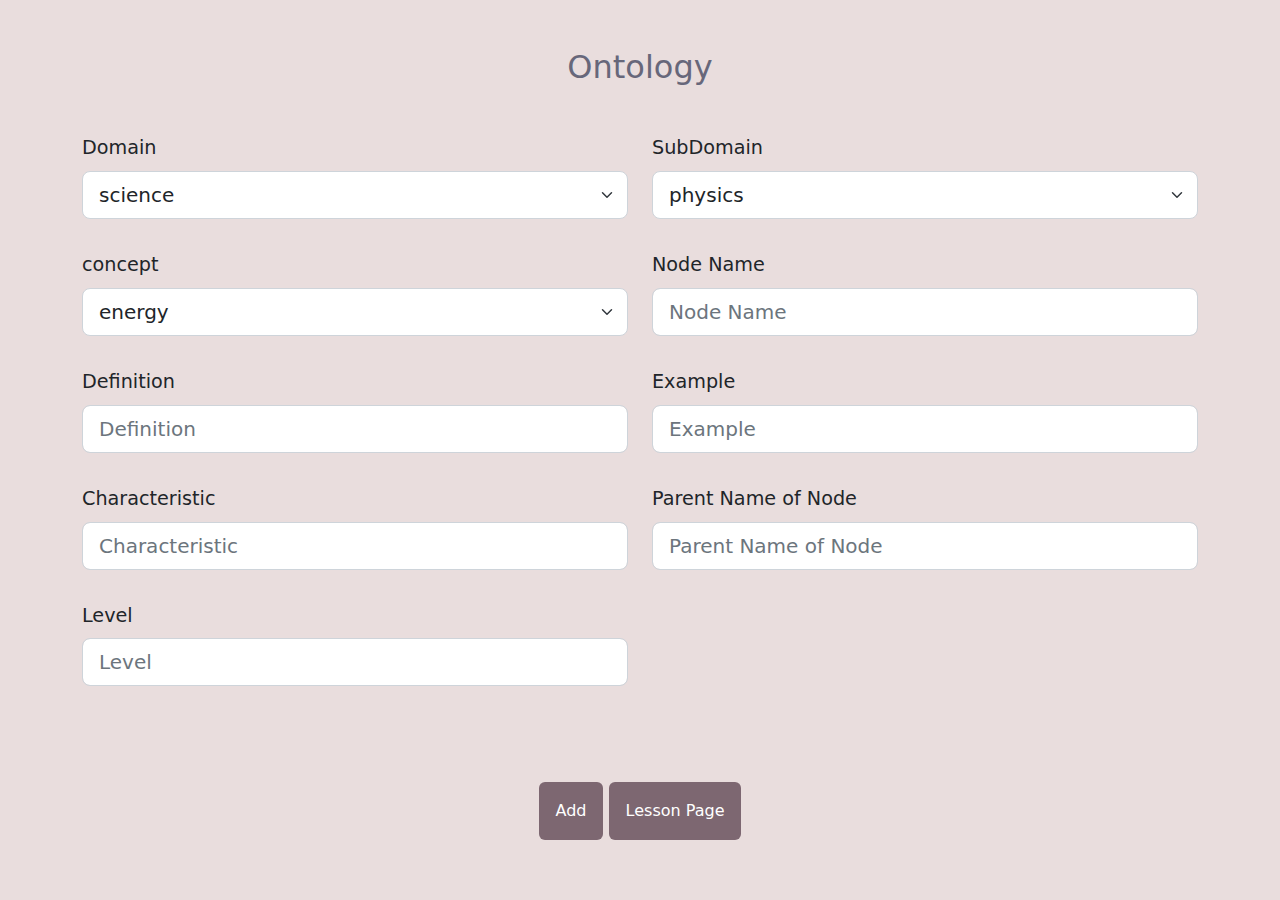
<file: index.html>
<html>
<head>
    <title>Ontology</title>
    <link rel="stylesheet" href="css/bootstrap.min.css">
    <link rel="stylesheet" href="css/style.css">

</head>
<body>
  
    <div class="container m-auto mt-5">
      <h2 class="text-center text-color"> Ontology</h2>
      <form>
      <div class="row mt-5">
        <div class="mb-3 col-md-6">
          <label for="exampleFormControlInput6" class="form-label">Domain</label>
          <select name="domain" id="exampleFormControlInput6" class="form-select form-select-lg mb-3" aria-label=".form-select-lg example">
            <option value="science">science</option>
          </select>
        </div>
      <div class="mb-3 col-md-6">
          <label for="exampleFormControlInput7" class="form-label">SubDomain</label>
          <select name="subDomain" id="exampleFormControlInput7" class="form-select form-select-lg mb-3" aria-label=".form-select-lg example">
            <option value="physics">physics</option>
          </select>
        </div>
      <div class="mb-3 col-md-6">
          <label for="exampleFormControlInput8" class="form-label">concept</label>
          <select name="concept" id="exampleFormControlInput8" class="form-select form-select-lg mb-3" aria-label=".form-select-lg example">
            <option value="energy">energy</option>
          </select>
        </div>
          <div class="mb-3 col-md-6">
            <label for="exampleFormControlInput1" class="form-label">Node Name</label>
            <input type="text" id="exampleFormControlInput1" class="form-control form-select-lg mb-3" placeholder="Node Name" aria-label="Node Name">
          </div>
          <div class=" mb-3 col-md-6">
            <label for="exampleFormControlInput2" class="form-label">Definition</label>
            <input type="text" id="exampleFormControlInput2" class="form-control form-select-lg mb-3" placeholder="Definition" aria-label="Definition">
          </div>
          <div class=" mb-3 col-md-6">
            <label for="exampleFormControlInput3" class="form-label">Example</label>
            <input type="text" id="exampleFormControlInput3" class="form-control form-select-lg mb-3" placeholder="Example" aria-label="Example">
          </div>
          <div class=" mb-3 col-md-6">
            <label for="exampleFormControlInput4" class="form-label">Characteristic</label>
            <input type="text" id="exampleFormControlInput4" class="form-control form-select-lg mb-3" placeholder="Characteristic" aria-label="Characteristic">
          </div>
          <div class=" mb-3 col-md-6">
            <label for="exampleFormControlInput5" class="form-label">Parent Name of Node</label>
            <input type="text" id="exampleFormControlInput5" class="form-control form-select-lg mb-3" placeholder="Parent Name of Node" aria-label="Parent Name of Node">
          </div>
         
     
      
            <div class=" mb-3 col-md-6">
              <label for="exampleFormControlInput9" class="form-label">Level</label>
              <input type="number" id="exampleFormControlInput9" class="form-control form-select-lg mb-3" placeholder="Level" aria-label="Level">
            </div>
      
      </div>
     
    
    </form>
        <div class="mb-5 text-center  m-auto pt-5 col-md-4">
        <button class="btn btn-bg p-3 me-4 " id="ourbtnAdd" type="submit">Add</button>
        <button class="btn btn-bg p-3 btn-lesson "><a href="lesson.html">Lesson Page</a></button>
      </div>
      <div>
        <h2 class="text-success text-center fw-bold mt-3" id="addDone"></h2>
      </div>
    </div>
    
      
   <script src="index.js"></script> 
</body>
</html>
</file>
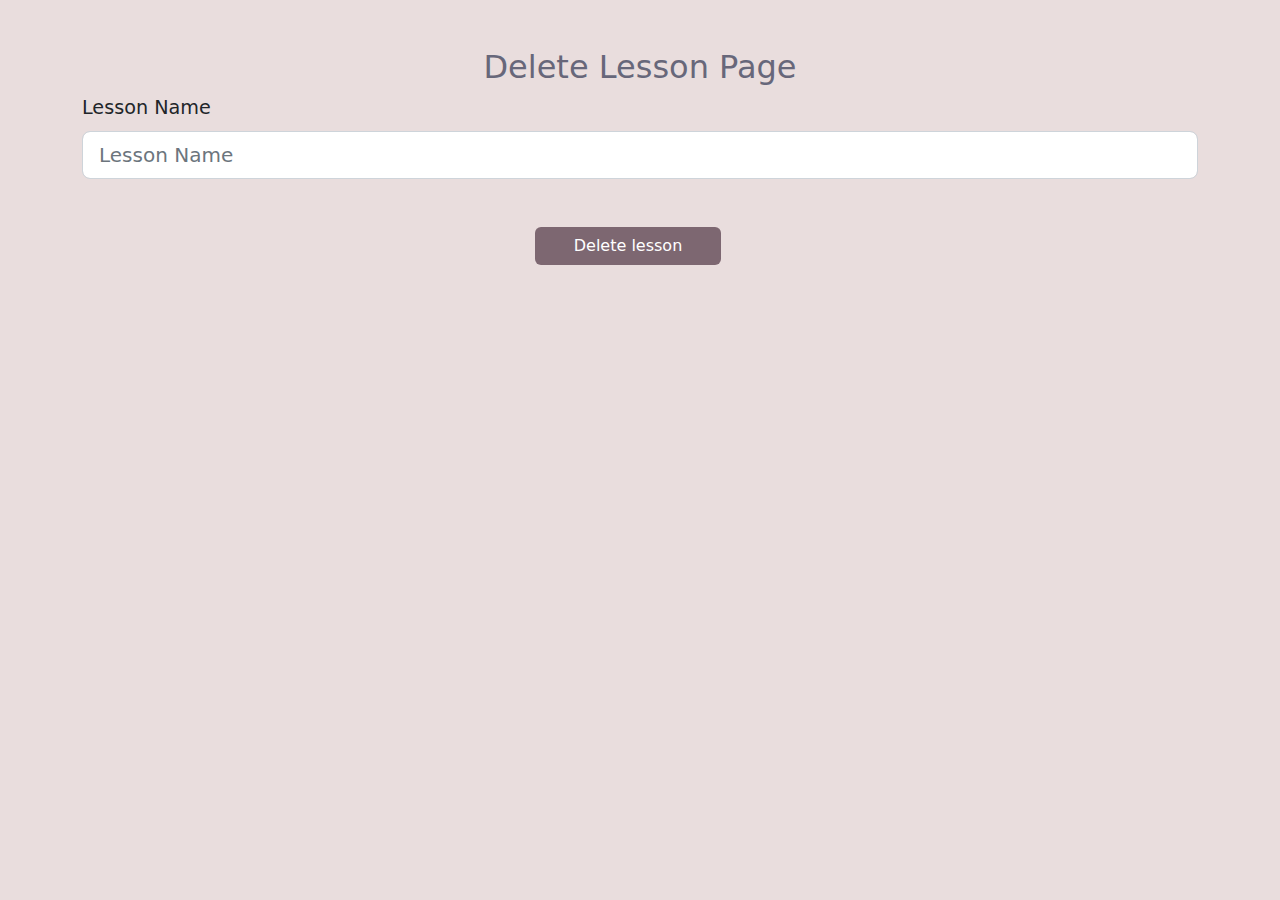
<file: deleteLesson.html>
<html>
<head>
    <title>Delete Lesson Page</title>
    <link rel="stylesheet" href="css/bootstrap.min.css">
    <link rel="stylesheet" href="css/style.css">

</head>
<body>
    <div class="container m-auto mt-5">
        <h2 class="text-center text-color">Delete Lesson Page</h2>
       
        <form>
            <div class="row ">
              <div class=" mb-3 col-md-12">
                <label for="exampleFormControlInput10" class="form-label">Lesson Name</label>
                <input type="text" id="exampleFormControlInput10" class="form-control form-select-lg mb-3" placeholder="Lesson Name" aria-label="Lesson Name">
              </div>
              
              
            </div>
    
      </form>
      <div class=" row w-100  justify-content-around">
        
        <button class="btn btn-bg  mb-4  col-md-2" id="deletelessonbtn" type="submit">Delete lesson </button>

      </div>
      <div>
        <h2 class="text-danger text-center fw-bold mt-3" id="msgdeletelesson"></h2>
      </div>
      </div>
    </div>
    <script src="deleteLesson.js"></script> 
</body>
</html>
</file>
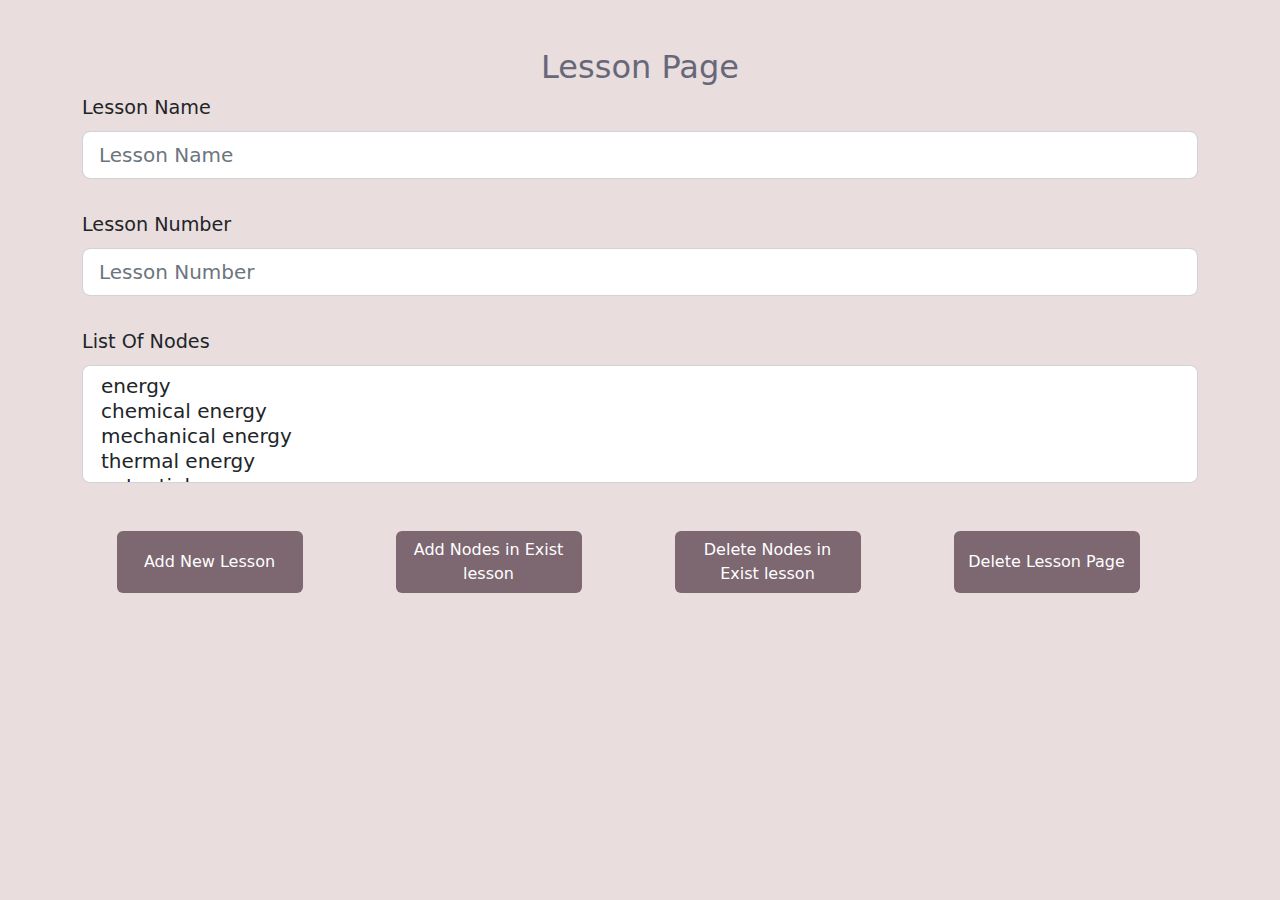
<file: lesson.html>
<html>
<head>
    <title>Lesson Page</title>
    <link rel="stylesheet" href="css/bootstrap.min.css">
    <link rel="stylesheet" href="css/style.css">
</head>
<body>
    <div class="container m-auto mt-5">
        <h2 class="text-center text-color"> Lesson Page</h2>
       
        <form>
            <div class="row ">
              <div class=" mb-3 col-md-12">
                <label for="exampleFormControlInput10" class="form-label">Lesson Name</label>
                <input type="text" id="exampleFormControlInput10" class="form-control form-select-lg mb-3" placeholder="Lesson Name" aria-label="Lesson Name">
              </div>
              <div class=" mb-3 col-md-12">
                <label for="exampleFormControlInput11" class="form-label">Lesson Number</label>
                <input type="number" id="exampleFormControlInput11" class="form-control form-select-lg mb-3" placeholder="Lesson Number" aria-label="Lesson Number">
              </div>
              <div class=" mb-3 col-md-12">
                <label for="exampleFormControlInput12" class="form-label">List Of Nodes</label>
                  <select id="exampleFormControlInput12" class="form-select form-select-lg mb-3" multiple >
                    <option value="energy">energy</option>
                    <option value="chemical energy">chemical energy</option>
                    <option value="mechanical energy">mechanical energy</option>
                    <option value="thermal energy">thermal energy</option>
                    <option value="potential energy">potential energy</option>
                    <option value="kinetic energy">kinetic energy</option>
                    <option value="linear energy">linear energy</option>
                    <option value="flexible energy">flexible energy</option>
                    <option value="gravitation energy">gravitation energy</option>
                    <option value="electric energy">electric energy</option>
                    <option value="magnetic energy">magnetic energy</option>
                    <option value="rotational energy">rotational energy</option>
                  </select>
              </div>
            </div>
    
      </form>
      <div class=" row w-100  justify-content-around">
        <button class="btn btn-bg  mb-4 col-md-2 " id="addlessonbtn" type="submit">Add New Lesson</button>
        <button class="btn btn-bg  mb-4 col-md-2 " id="addExistlessonbtn1" type="submit">Add Nodes in Exist lesson </button>
        <button class="btn btn-bg  mb-4  col-md-2" id="deletelessonbtn1" type="submit">Delete Nodes in Exist lesson </button>
        <button class="btn btn-bg  mb-4  col-md-2"  type="submit"><a class="text-decoration-none text-white" href="deleteLesson.html">Delete Lesson Page</a></button>
      </div>
      <div>
        <h2 class="text-danger text-center fw-bold mt-3" id="msg"></h2>
      </div>
      </div>
    </div>
    <script src="lesson.js"></script> 
</body>
</html>
</file>
<file: css/style.css>
body{
    background-color: rgba(211, 188, 188, 0.504)
}
.btn-bg{
    background-color: rgba(85, 59, 73, 0.73);
    color: white;
}

label{
    font-size: larger;
}
.text-color{
    color: rgb(103, 103, 122);
}
.btn-lesson a{
    text-decoration: none;
    color: white;
}
.btn{
    margin: 0  !important;
}
</file>
